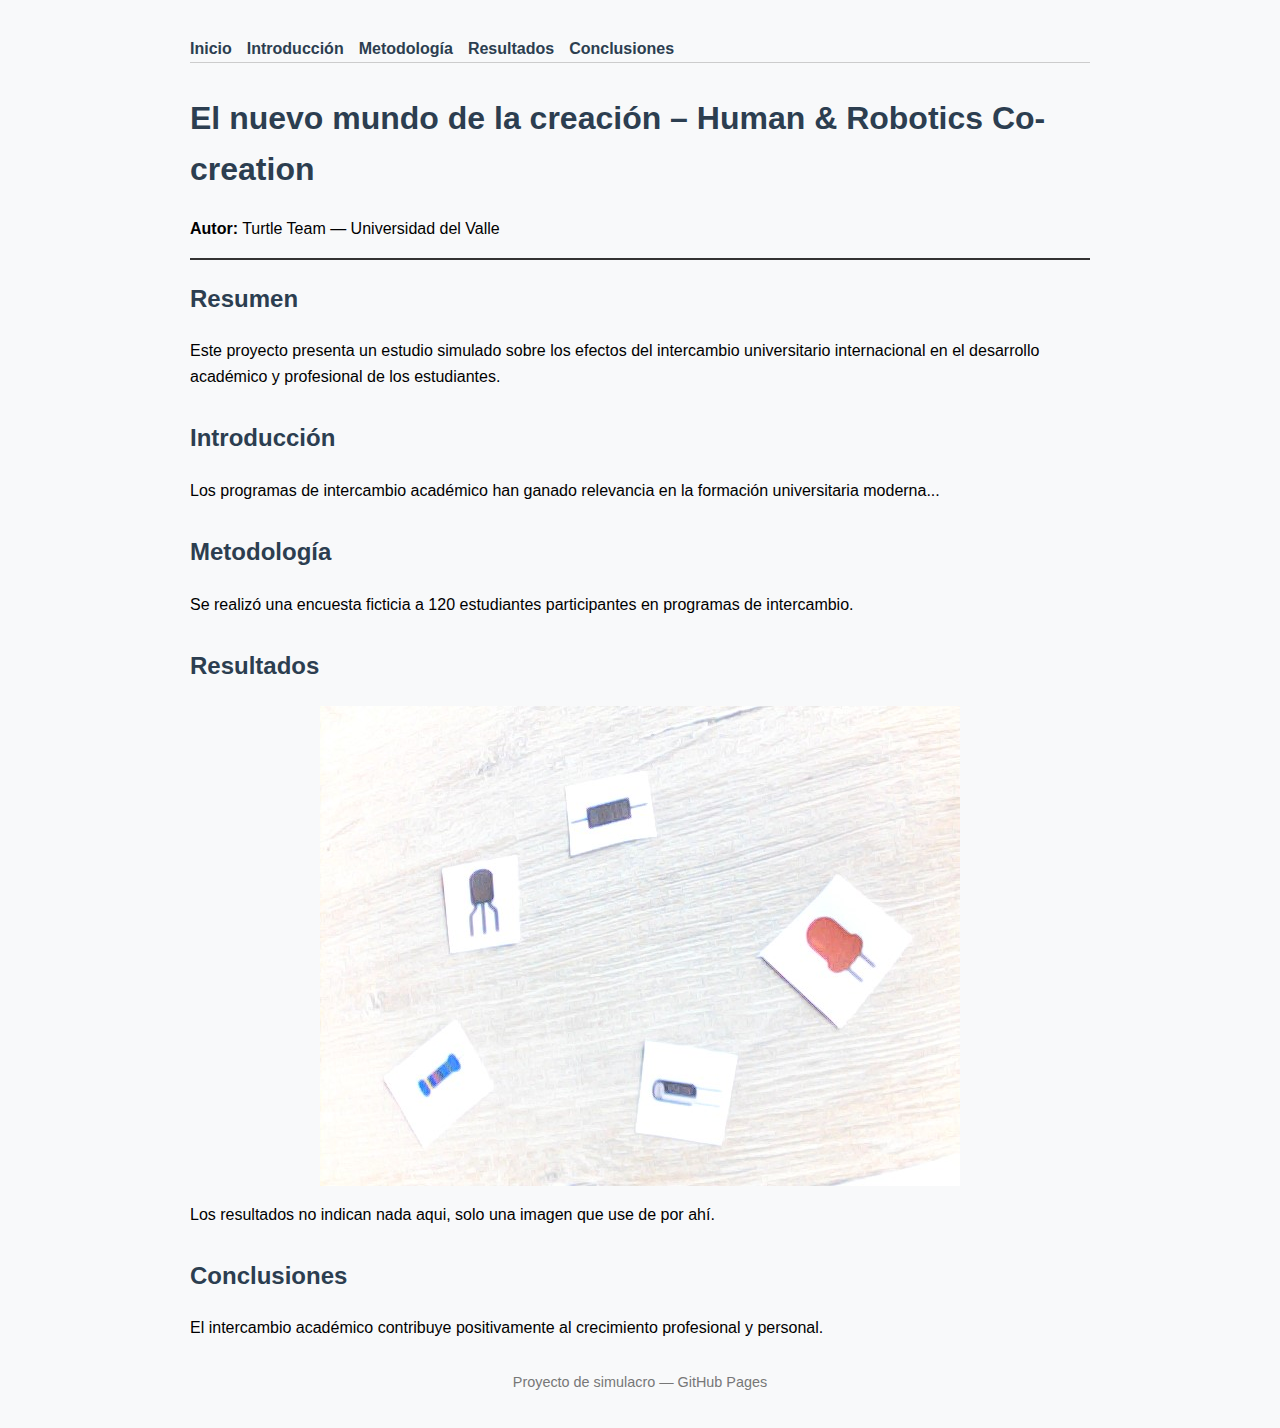
<file: index.html>
<!DOCTYPE html>
<html lang="es">
<head>
  <meta charset="UTF-8">
  <title>Turtle Team Developments</title>
  <link rel="stylesheet" href="styles.css">
</head>
<body>
  <nav>
  <ul>
    <li><a href="index.html">Inicio</a></li>
    <li><a href="intro.html">Introducción</a></li>
    <li><a href="metodologia.html">Metodología</a></li>
    <li><a href="resultados.html">Resultados</a></li>
    <li><a href="conclusiones.html">Conclusiones</a></li>
  </ul>
</nav>

<header>
  <h1>El nuevo mundo de la creación – Human & Robotics Co-creation</h1>
  <p><strong>Autor:</strong> Turtle Team — Universidad del Valle</p>
</header>

<section>
  <h2>Resumen</h2>
  <p>
    Este proyecto presenta un estudio simulado sobre los efectos del intercambio
    universitario internacional en el desarrollo académico y profesional de los estudiantes.
  </p>
</section>

<section>
  <h2>Introducción</h2>
  <p>
    Los programas de intercambio académico han ganado relevancia en la formación universitaria moderna...
  </p>
</section>

<section>
  <h2>Metodología</h2>
  <p>
    Se realizó una encuesta ficticia a 120 estudiantes participantes en programas de intercambio.
  </p>
</section>

<section>
  <h2>Resultados</h2>
  <img src="images/grafica1.jpg" alt="Resultados de la encuesta">
  <p>
    Los resultados no indican nada aqui, solo una imagen que use de por ahí.
  </p>
</section>

<section>
  <h2>Conclusiones</h2>
  <p>
    El intercambio académico contribuye positivamente al crecimiento profesional y personal.
  </p>
</section>

<footer>
  <p>Proyecto de simulacro — GitHub Pages</p>
</footer>

</body>
</html>
</file>
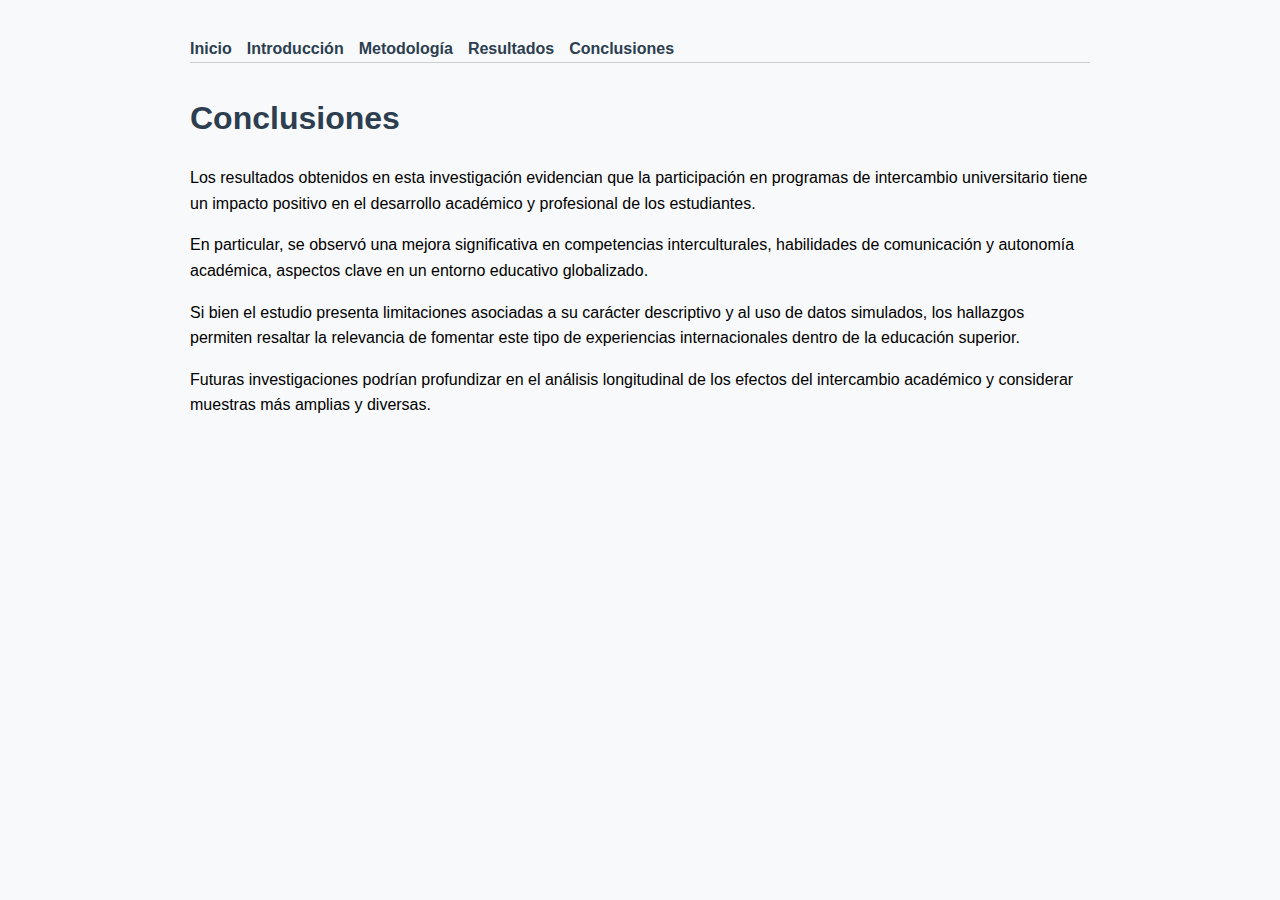
<file: conclusiones.html>
<!DOCTYPE html>
<html lang="es">
<head>
  <meta charset="UTF-8">
  <title>Conclusiones | Proyecto de Investigación</title>
  <link rel="stylesheet" href="styles.css">
</head>
<body>

<nav>
  <ul>
    <li><a href="index.html">Inicio</a></li>
    <li><a href="intro.html">Introducción</a></li>
    <li><a href="metodologia.html">Metodología</a></li>
    <li><a href="resultados.html">Resultados</a></li>
    <li><a href="conclusiones.html">Conclusiones</a></li>
  </ul>
</nav>

<main>
  <h1>Conclusiones</h1>

  <p>
    Los resultados obtenidos en esta investigación evidencian que la participación
    en programas de intercambio universitario tiene un impacto positivo en el
    desarrollo académico y profesional de los estudiantes.
  </p>

  <p>
    En particular, se observó una mejora significativa en competencias interculturales,
    habilidades de comunicación y autonomía académica, aspectos clave en un entorno
    educativo globalizado.
  </p>

  <p>
    Si bien el estudio presenta limitaciones asociadas a su carácter descriptivo y
    al uso de datos simulados, los hallazgos permiten resaltar la relevancia de
    fomentar este tipo de experiencias internacionales dentro de la educación superior.
  </p>

  <p>
    Futuras investigaciones podrían profundizar en el análisis longitudinal de
    los efectos del intercambio académico y considerar muestras más amplias y
    diversas.
  </p>
</main>

</body>
</html>
</file>
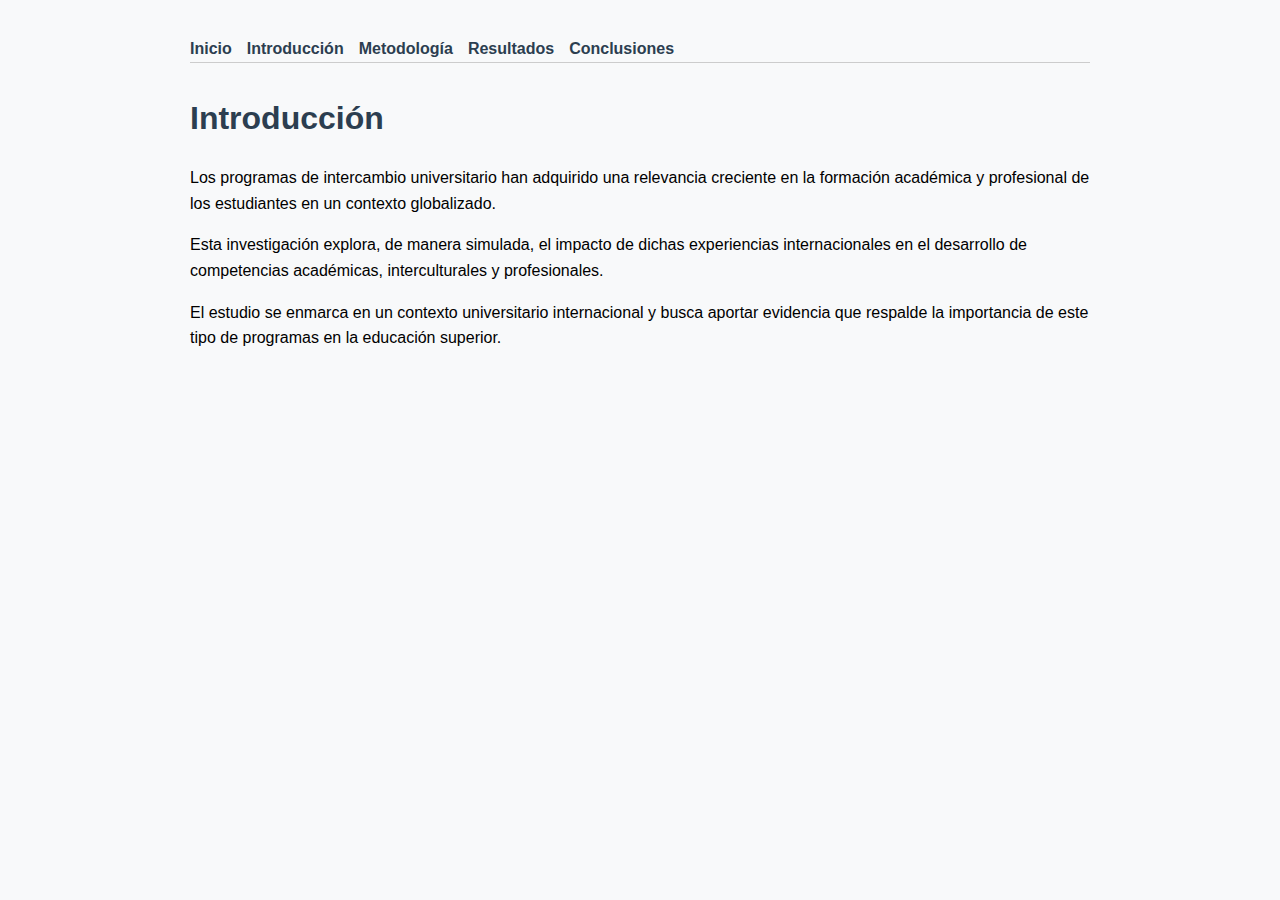
<file: Intro.html>
<!DOCTYPE html>
<html lang="es">
<head>
  <meta charset="UTF-8">
  <title>Introducción | Proyecto de Investigación</title>
  <link rel="stylesheet" href="styles.css">
</head>
<body>

<nav>
  <ul>
    <li><a href="index.html">Inicio</a></li>
    <li><a href="intro.html">Introducción</a></li>
    <li><a href="metodologia.html">Metodología</a></li>
    <li><a href="resultados.html">Resultados</a></li>
    <li><a href="conclusiones.html">Conclusiones</a></li>
  </ul>
</nav>

<main>
  <h1>Introducción</h1>

  <p>
    Los programas de intercambio universitario han adquirido una relevancia creciente
    en la formación académica y profesional de los estudiantes en un contexto globalizado.
  </p>

  <p>
    Esta investigación explora, de manera simulada, el impacto de dichas experiencias
    internacionales en el desarrollo de competencias académicas, interculturales y
    profesionales.
  </p>

  <p>
    El estudio se enmarca en un contexto universitario internacional y busca aportar
    evidencia que respalde la importancia de este tipo de programas en la educación superior.
  </p>
</main>

</body>
</html>
</file>
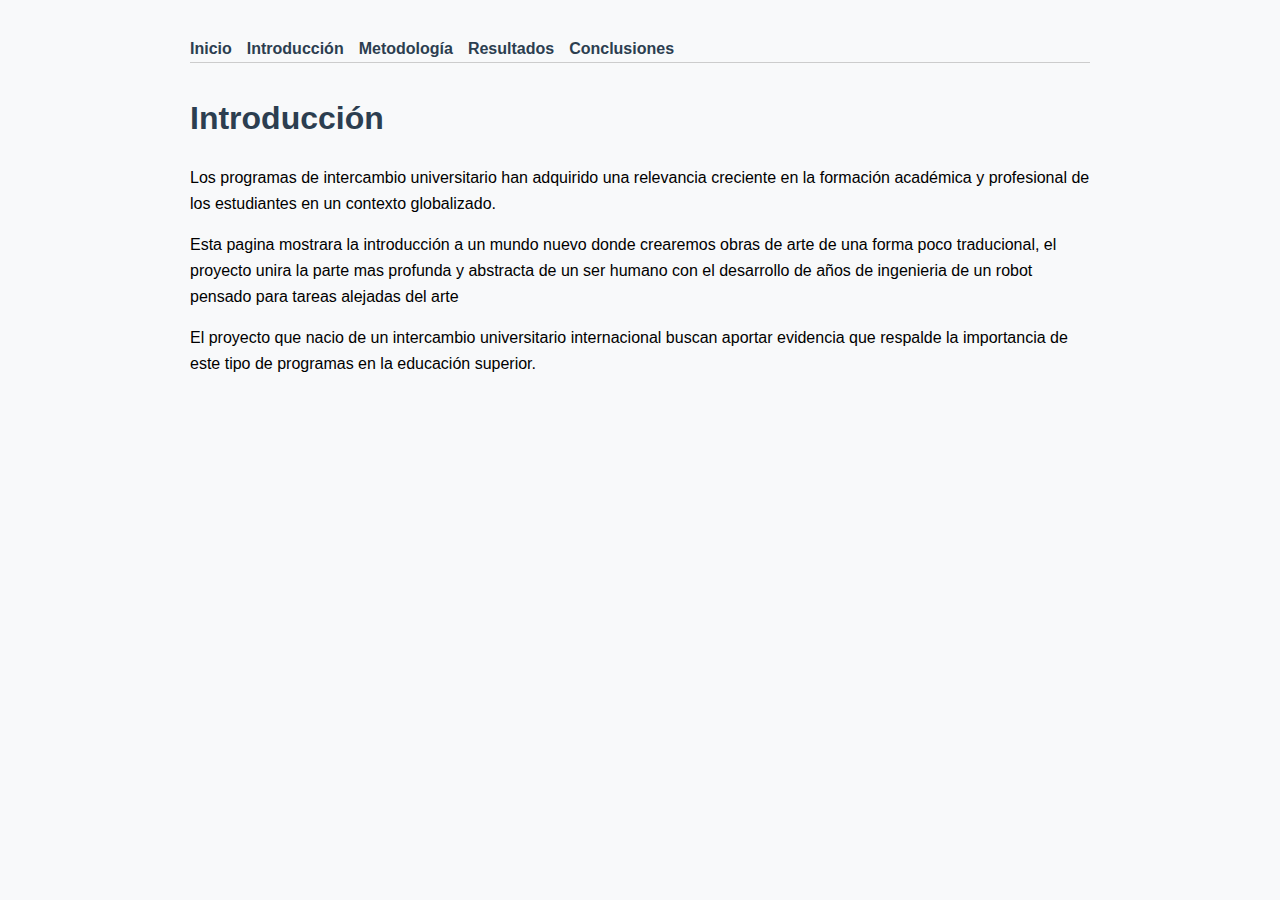
<file: intro.html>
<!DOCTYPE html>
<html lang="es">
<head>
  <meta charset="UTF-8">
  <title>Introducción | Proyecto de Investigación</title>
  <link rel="stylesheet" href="styles.css">
</head>
<body>

<nav>
  <ul>
    <li><a href="index.html">Inicio</a></li>
    <li><a href="intro.html">Introducción</a></li>
    <li><a href="metodologia.html">Metodología</a></li>
    <li><a href="resultados.html">Resultados</a></li>
    <li><a href="conclusiones.html">Conclusiones</a></li>
  </ul>
</nav>

<main>
  <h1>Introducción</h1>

  <p>
    Los programas de intercambio universitario han adquirido una relevancia creciente
    en la formación académica y profesional de los estudiantes en un contexto globalizado.
  </p>

  <p>
    Esta pagina mostrara la introducción a un mundo nuevo donde crearemos obras de arte de una forma
    poco traducional, el proyecto unira la parte mas profunda y abstracta de un ser humano con el desarrollo
    de años de ingenieria de un robot pensado para tareas alejadas del arte
  </p>

  <p>
    El proyecto que nacio de un intercambio universitario internacional buscan aportar
    evidencia que respalde la importancia de este tipo de programas en la educación superior.
  </p>
</main>

</body>
</html>
</file>
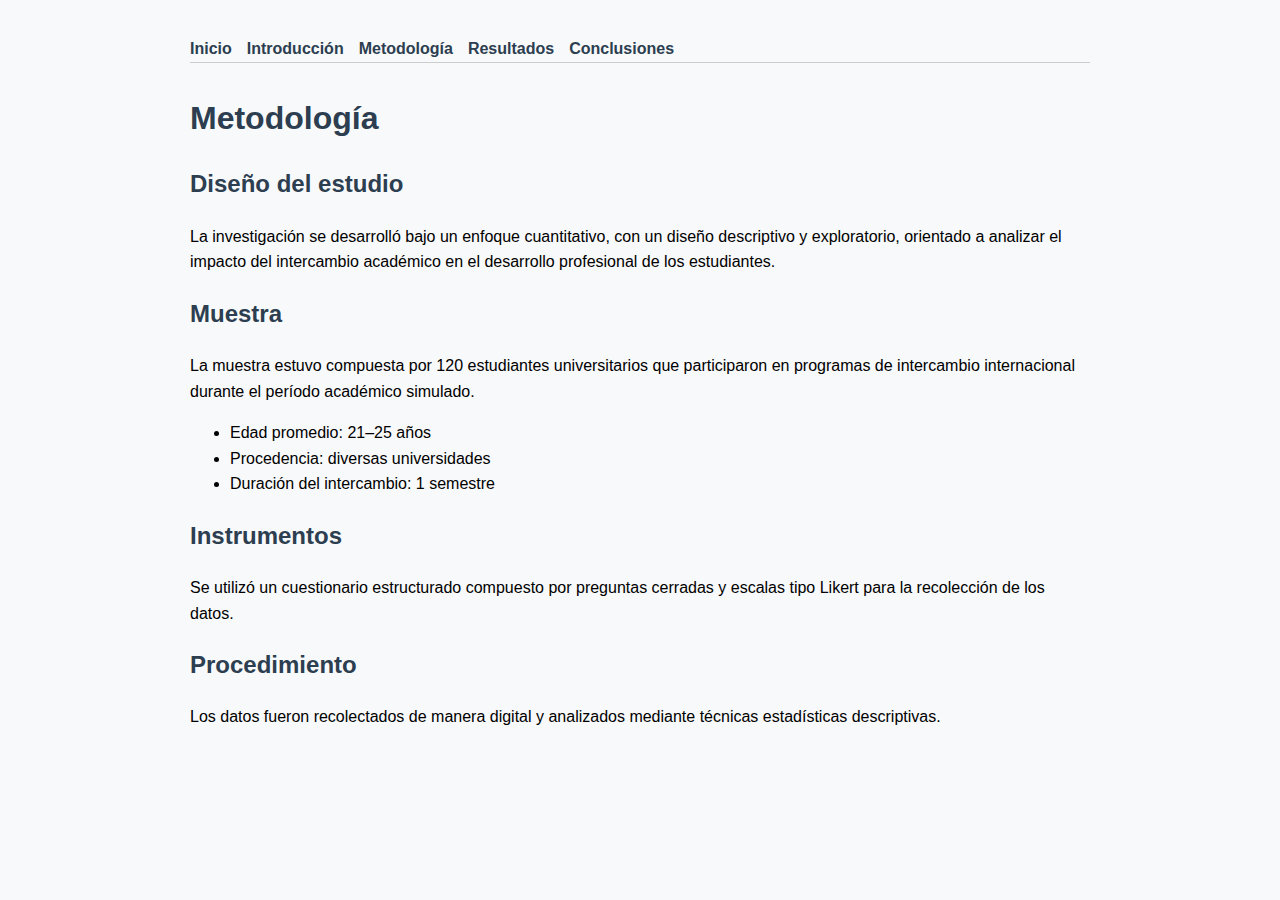
<file: metodologia.html>
<!DOCTYPE html>
<html lang="es">
<head>
  <meta charset="UTF-8">
  <title>Metodología | Proyecto de Investigación</title>
  <link rel="stylesheet" href="styles.css">
</head>
<body>

<nav>
  <ul>
    <li><a href="index.html">Inicio</a></li>
    <li><a href="intro.html">Introducción</a></li>
    <li><a href="metodologia.html">Metodología</a></li>
    <li><a href="resultados.html">Resultados</a></li>
    <li><a href="conclusiones.html">Conclusiones</a></li>
  </ul>
</nav>

<main>
  <h1>Metodología</h1>

  <h2>Diseño del estudio</h2>
  <p>
    La investigación se desarrolló bajo un enfoque cuantitativo, con un diseño
    descriptivo y exploratorio, orientado a analizar el impacto del intercambio
    académico en el desarrollo profesional de los estudiantes.
  </p>

  <h2>Muestra</h2>
  <p>
    La muestra estuvo compuesta por 120 estudiantes universitarios que participaron
    en programas de intercambio internacional durante el período académico simulado.
  </p>

  <ul>
    <li>Edad promedio: 21–25 años</li>
    <li>Procedencia: diversas universidades</li>
    <li>Duración del intercambio: 1 semestre</li>
  </ul>

  <h2>Instrumentos</h2>
  <p>
    Se utilizó un cuestionario estructurado compuesto por preguntas cerradas y
    escalas tipo Likert para la recolección de los datos.
  </p>

  <h2>Procedimiento</h2>
  <p>
    Los datos fueron recolectados de manera digital y analizados mediante técnicas
    estadísticas descriptivas.
  </p>
</main>

</body>
</html>
</file>
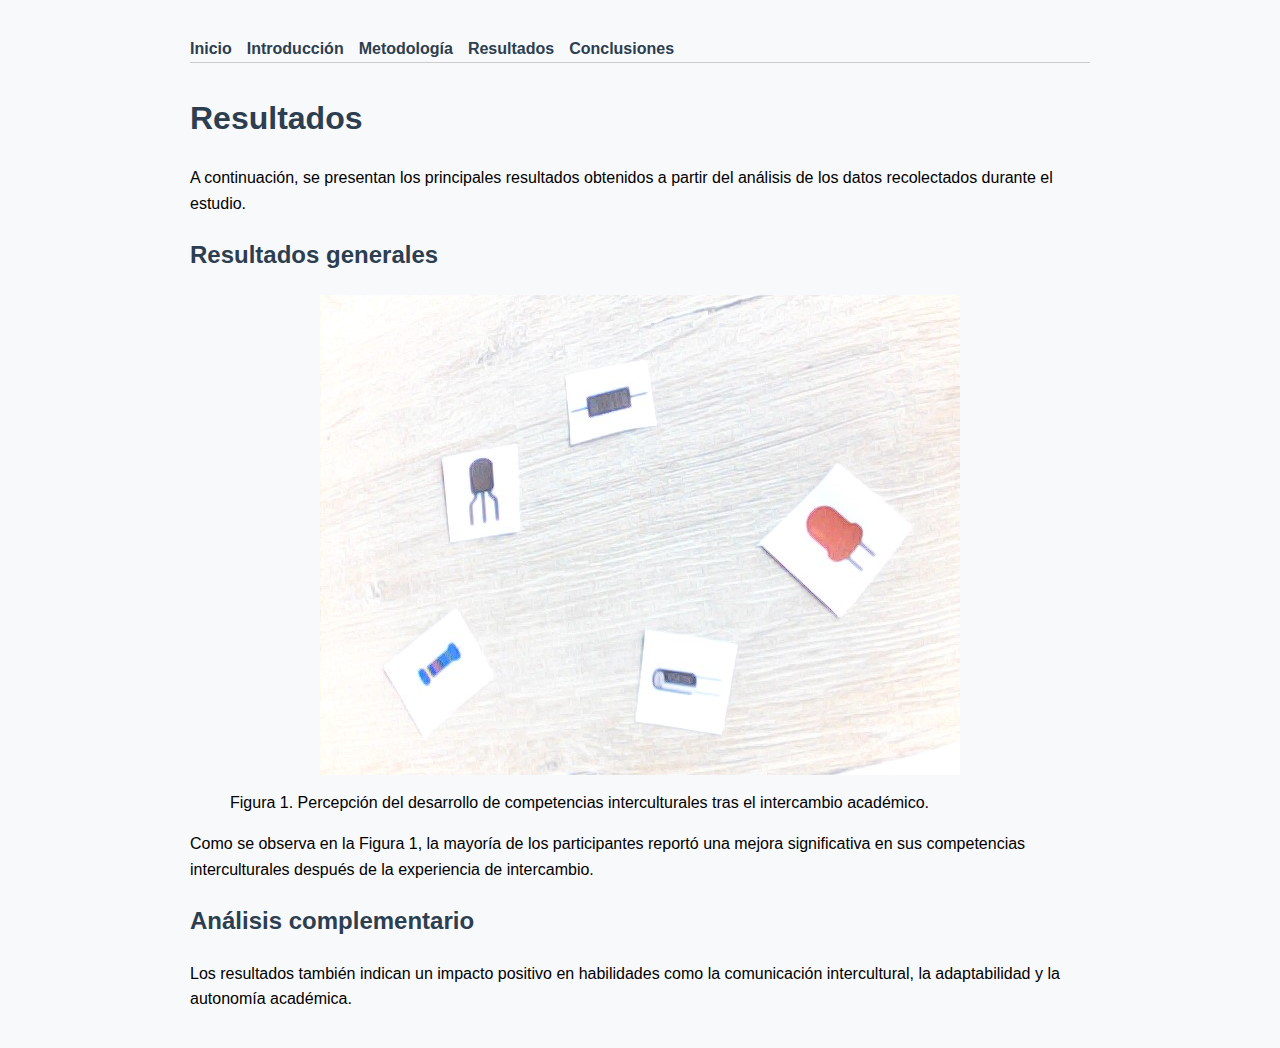
<file: resultados.html>
<!DOCTYPE html>
<html lang="es">
<head>
  <meta charset="UTF-8">
  <title>Resultados | Proyecto de Investigación</title>
  <link rel="stylesheet" href="styles.css">
</head>
<body>

<nav>
  <ul>
    <li><a href="index.html">Inicio</a></li>
    <li><a href="intro.html">Introducción</a></li>
    <li><a href="metodologia.html">Metodología</a></li>
    <li><a href="resultados.html">Resultados</a></li>
    <li><a href="conclusiones.html">Conclusiones</a></li>
  </ul>
</nav>

<main>
  <h1>Resultados</h1>

  <p>
    A continuación, se presentan los principales resultados obtenidos a partir
    del análisis de los datos recolectados durante el estudio.
  </p>

  <h2>Resultados generales</h2>

  <figure>
    <img src="images/grafica1.jpg" alt="Resultados de la encuesta sobre competencias">
    <figcaption>
      Figura 1. Percepción del desarrollo de competencias interculturales tras
      el intercambio académico.
    </figcaption>
  </figure>

  <p>
    Como se observa en la Figura 1, la mayoría de los participantes reportó
    una mejora significativa en sus competencias interculturales después de
    la experiencia de intercambio.
  </p>

  <h2>Análisis complementario</h2>

  <p>
    Los resultados también indican un impacto positivo en habilidades como
    la comunicación intercultural, la adaptabilidad y la autonomía académica.
  </p>
</main>

</body>
</html>
</file>
<file: styles.css>
body {
  font-family: Arial, sans-serif;
  max-width: 900px;
  margin: auto;
  padding: 20px;
  line-height: 1.6;
  background-color: #f8f9fa;
}
nav ul {
  list-style: none;
  padding: 0;
  display: flex;
  gap: 15px;
  border-bottom: 1px solid #ccc;
  margin-bottom: 30px;
}

nav a {
  text-decoration: none;
  color: #2c3e50;
  font-weight: bold;
}

nav a:hover {
  text-decoration: underline;
}


header {
  border-bottom: 2px solid #333;
  margin-bottom: 20px;
}

h1, h2 {
  color: #2c3e50;
}

section {
  margin-bottom: 30px;
}

img {
  max-width: 100%;
  display: block;
  margin: 15px auto;
}

footer {
  text-align: center;
  color: #777;
  font-size: 0.9em;
}
</file>
